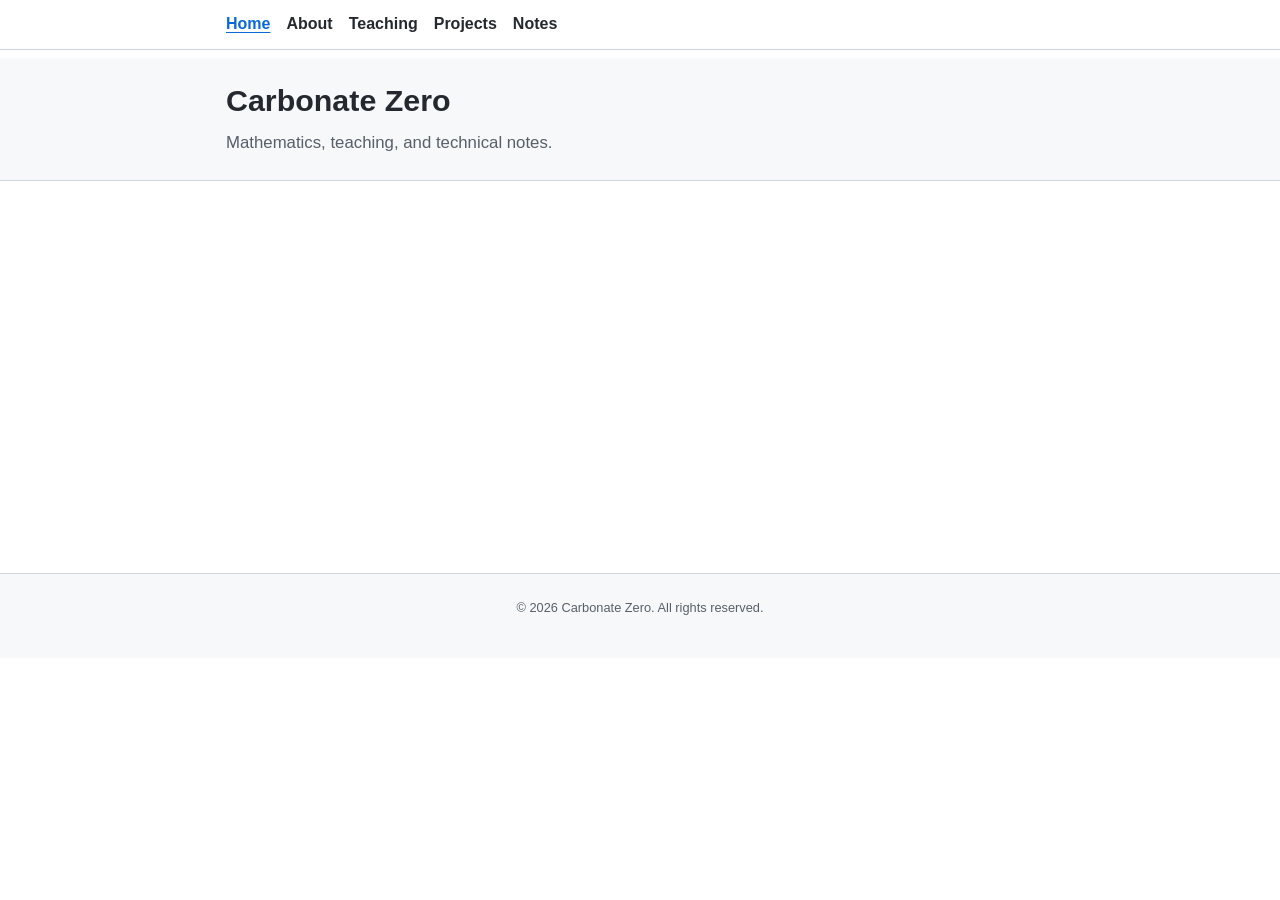
<file: index.html>
<!DOCTYPE html>
<html lang="en">
<head>
  <meta charset="utf-8">
  <title>Carbonate Zero</title>
  <meta name="viewport" content="width=device-width, initial-scale=1.0">
  <link rel="stylesheet" href="assets/styles.css?v=20260712">
  <script src="assets/site.js?v=20260712" defer></script>
</head>
<body data-page="home">
  <div data-site-nav></div>
  <header class="site-header">
    <div class="site-header-inner">
      <h1 class="site-title">Carbonate Zero</h1>
      <p class="site-tagline">Mathematics, teaching, and technical notes.</p>
    </div>
  </header>
  <main class="site-main" id="content"></main>
  <div data-site-footer></div>
</body>
</html>
</file>
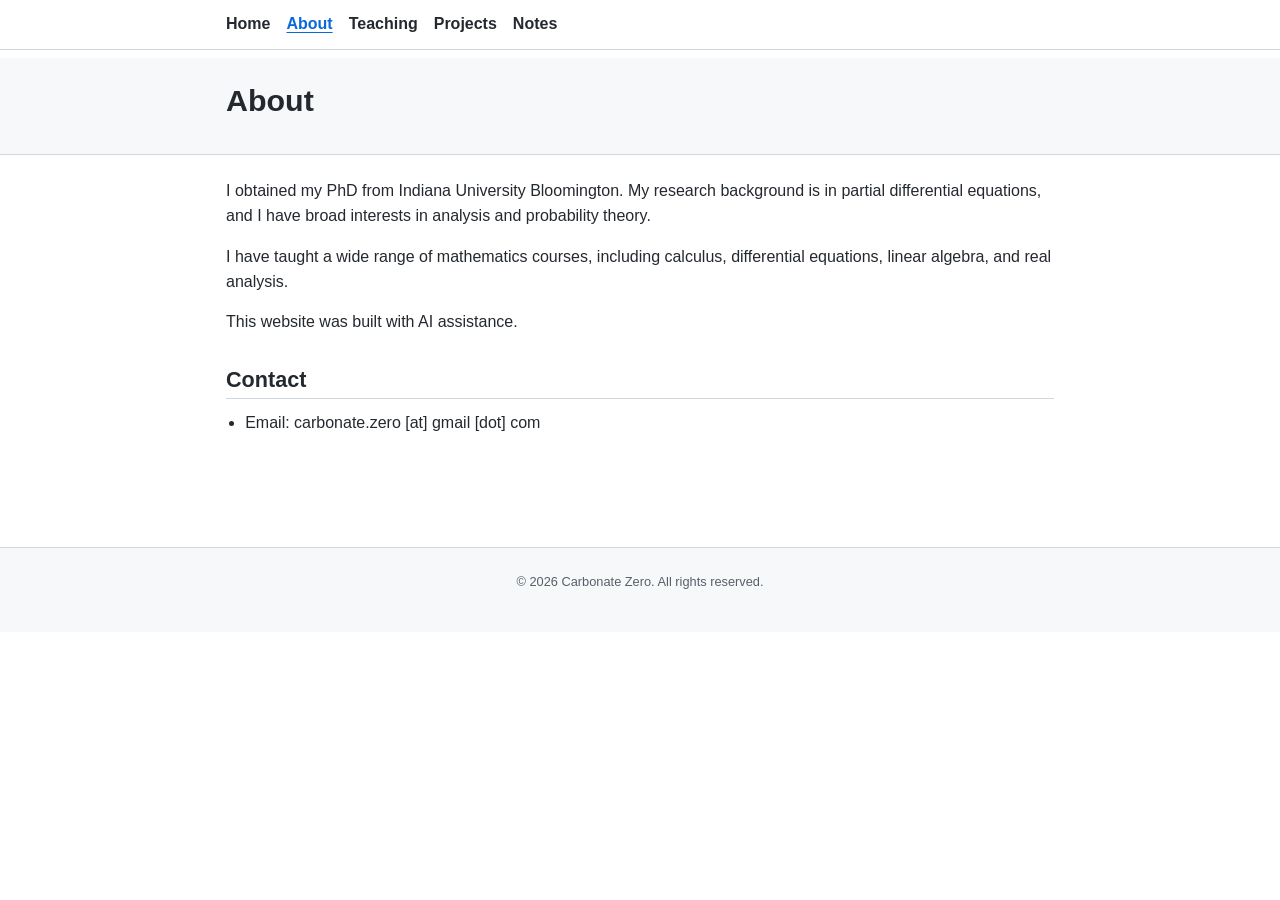
<file: about.html>
<!DOCTYPE html>
<html lang="en">
<head>
  <meta charset="utf-8">
  <title>About</title>
  <meta name="viewport" content="width=device-width,initial-scale=1.0">
  <link rel="stylesheet" href="assets/styles.css?v=20260712">
  <script src="assets/site.js?v=20260712" defer></script>
</head>
<body data-page="about">
  <div data-site-nav></div>
  <header class="site-header">
    <div class="site-header-inner">
      <h1 class="site-title">About</h1>
    </div>
  </header>

  <main class="site-main" id="content">
    <p>I obtained my PhD from Indiana University Bloomington. My research background is in partial differential equations, and I have broad interests in analysis and probability theory.</p>
    <p>I have taught a wide range of mathematics courses, including calculus, differential equations, linear algebra, and real analysis.</p>
    <p>This website was built with AI assistance.</p>

    <h2>Contact</h2>
    <ul>
      <li>Email: carbonate.zero [at] gmail [dot] com</li>
    </ul>
  </main>
  <div data-site-footer></div>
</body>
</html>
</file>
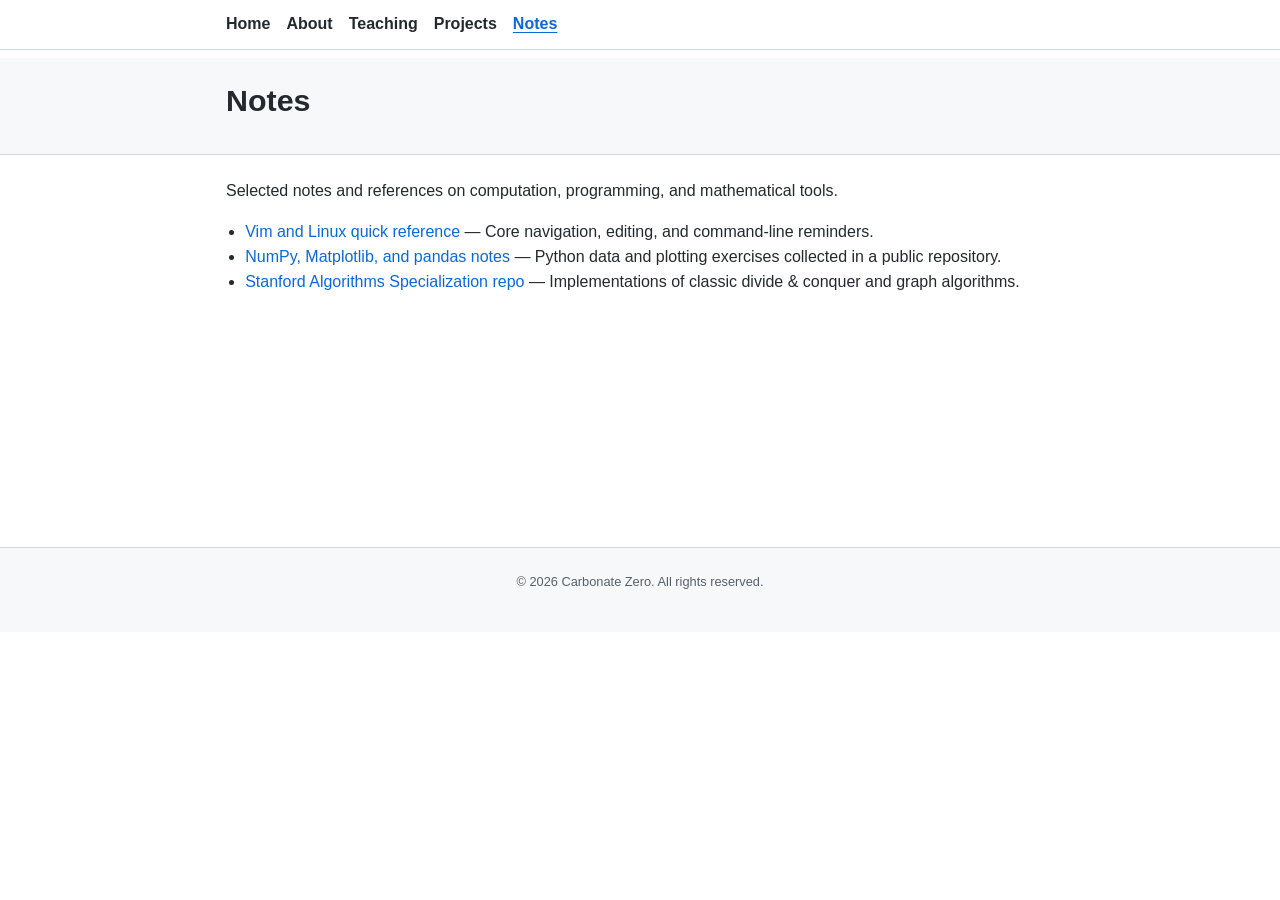
<file: notes.html>
<!DOCTYPE html>
<html lang="en">
<head>
  <meta charset="utf-8">
  <title>Notes</title>
  <meta name="viewport" content="width=device-width,initial-scale=1.0">
  <link rel="stylesheet" href="assets/styles.css?v=20260712">
  <script src="assets/site.js?v=20260712" defer></script>
</head>
<body data-page="notes">
  <div data-site-nav></div>
  <header class="site-header">
    <div class="site-header-inner">
      <h1 class="site-title">Notes</h1>
    </div>
  </header>
  <main class="site-main" id="content">
    <p>Selected notes and references on computation, programming, and mathematical tools.</p>
    <ul>
      <li><a href="notes/vim-linux.html">Vim and Linux quick reference</a> — Core navigation, editing, and command-line reminders.</li>
      <li><a href="https://github.com/carbonatezero/numpy.matplotlib.panda.101">NumPy, Matplotlib, and pandas notes</a> — Python data and plotting exercises collected in a public repository.</li>
      <li><a href="https://github.com/carbonatezero/algorithms">Stanford Algorithms Specialization repo</a> — Implementations of classic divide &amp; conquer and graph algorithms.</li>
    </ul>
  </main>
  <div data-site-footer></div>
</body>
</html>
</file>
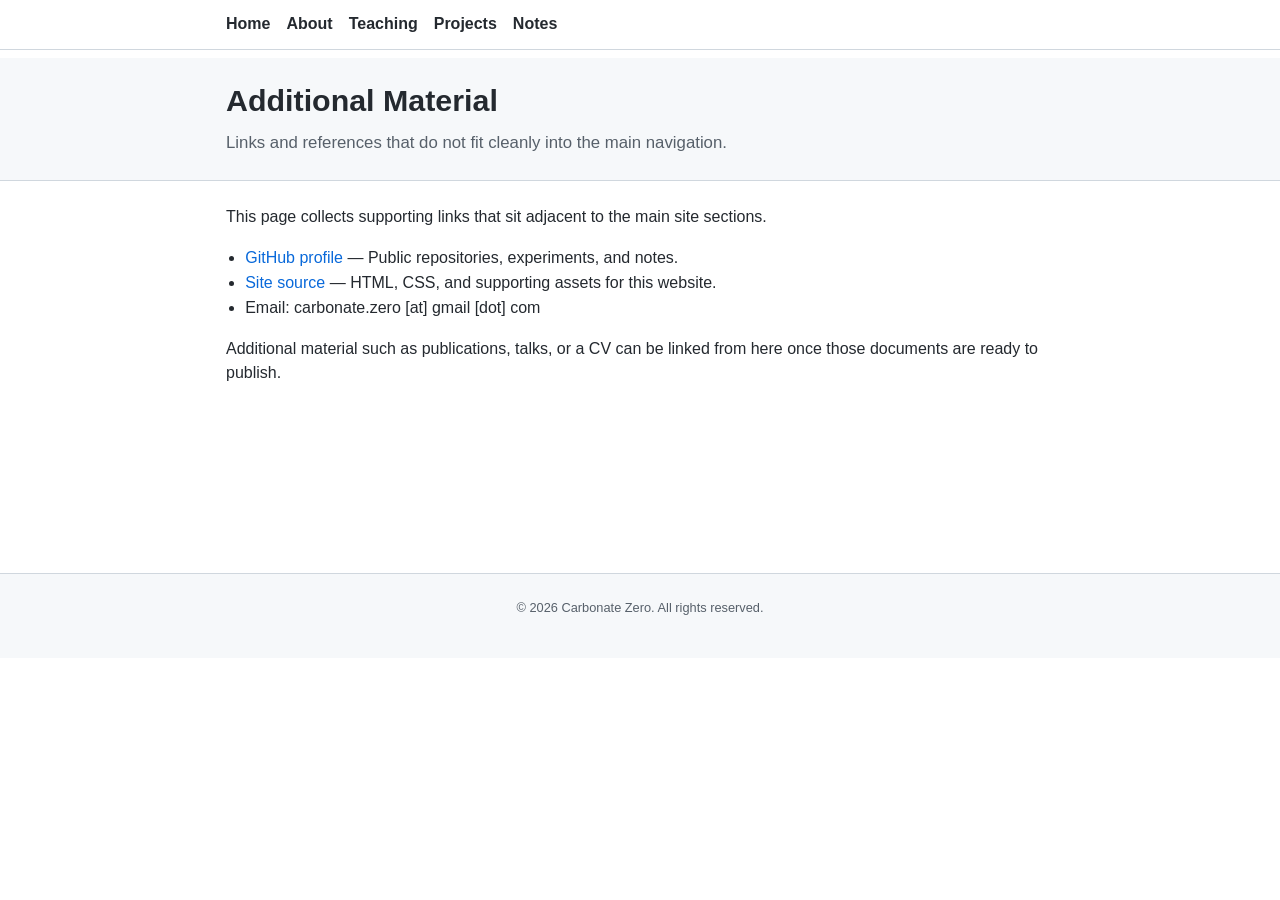
<file: other.html>
<!DOCTYPE html>
<html lang="en">
<head>
  <meta charset="UTF-8">
  <meta name="viewport" content="width=device-width, initial-scale=1.0">
  <title>Additional Material</title>
  <link rel="stylesheet" href="assets/styles.css?v=20260712">
  <script src="assets/site.js?v=20260712" defer></script>
</head>
<body>
  <div data-site-nav></div>
  <header class="site-header">
    <div class="site-header-inner">
      <h1 class="site-title">Additional Material</h1>
      <p class="site-tagline">Links and references that do not fit cleanly into the main navigation.</p>
    </div>
  </header>
  <main class="site-main" id="content">
    <p>This page collects supporting links that sit adjacent to the main site sections.</p>
    <ul>
      <li><a href="https://github.com/carbonatezero">GitHub profile</a> — Public repositories, experiments, and notes.</li>
      <li><a href="https://github.com/carbonatezero/homepage">Site source</a> — HTML, CSS, and supporting assets for this website.</li>
      <li>Email: carbonate.zero [at] gmail [dot] com</li>
    </ul>
    <p>Additional material such as publications, talks, or a CV can be linked from here once those documents are ready to publish.</p>
  </main>
  <div data-site-footer></div>
</body>
</html>
</file>
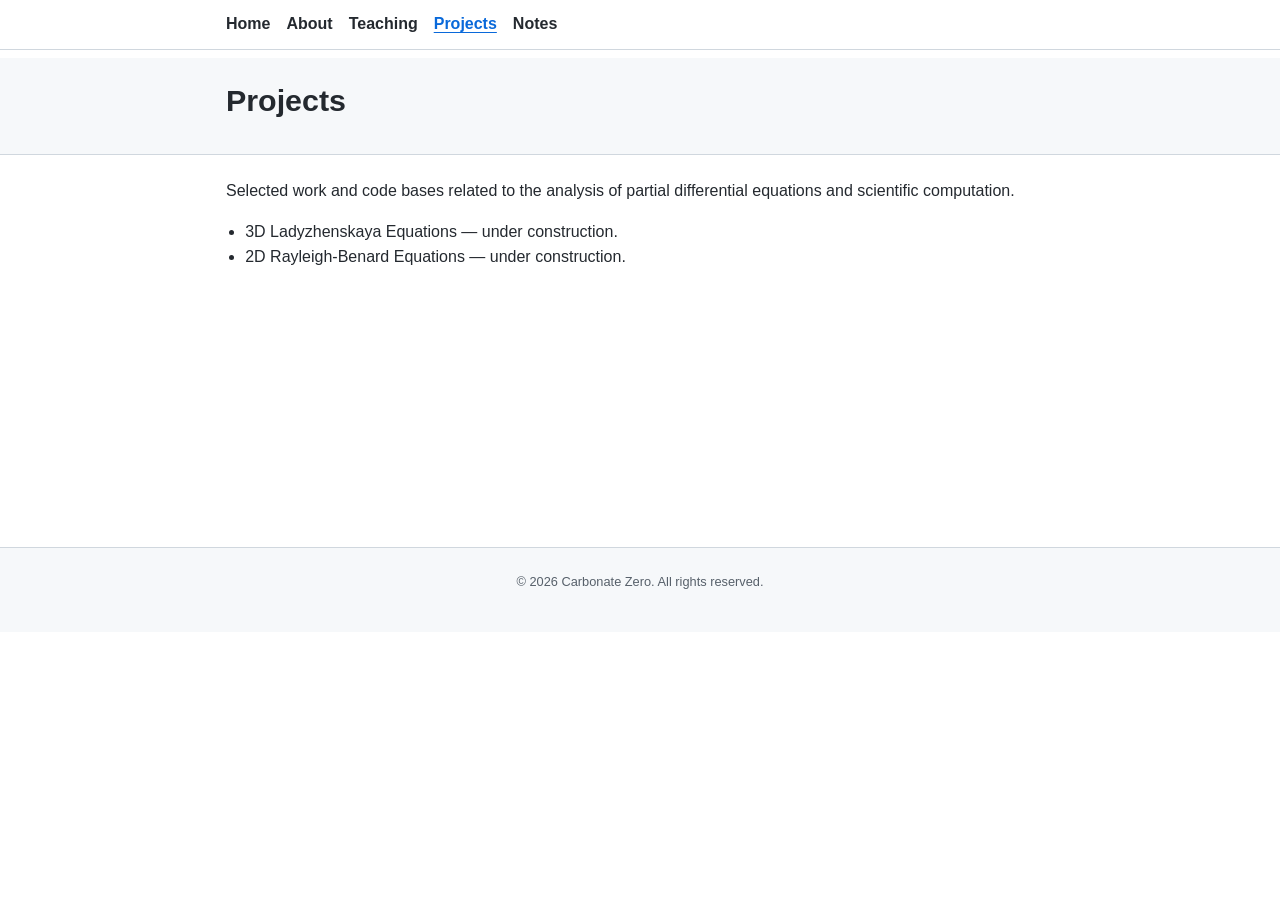
<file: projects.html>
<!DOCTYPE html>
<html lang="en">
<head>
  <meta charset="utf-8">
  <title>Projects</title>
  <meta name="viewport" content="width=device-width,initial-scale=1.0">
  <link rel="stylesheet" href="assets/styles.css?v=20260712">
  <script src="assets/site.js?v=20260712" defer></script>
</head>
<body data-page="projects">
  <div data-site-nav></div>
  <header class="site-header">
    <div class="site-header-inner">
      <h1 class="site-title">Projects</h1>
    </div>
  </header>

  <main class="site-main" id="content">
    <p>Selected work and code bases related to the analysis of partial differential equations and scientific computation.</p>
    <ul>
      <li>3D Ladyzhenskaya Equations — under construction.</li>
      <li>2D Rayleigh-Benard Equations — under construction.</li>
    </ul>
  </main>
  <div data-site-footer></div>
</body>
</html>
</file>
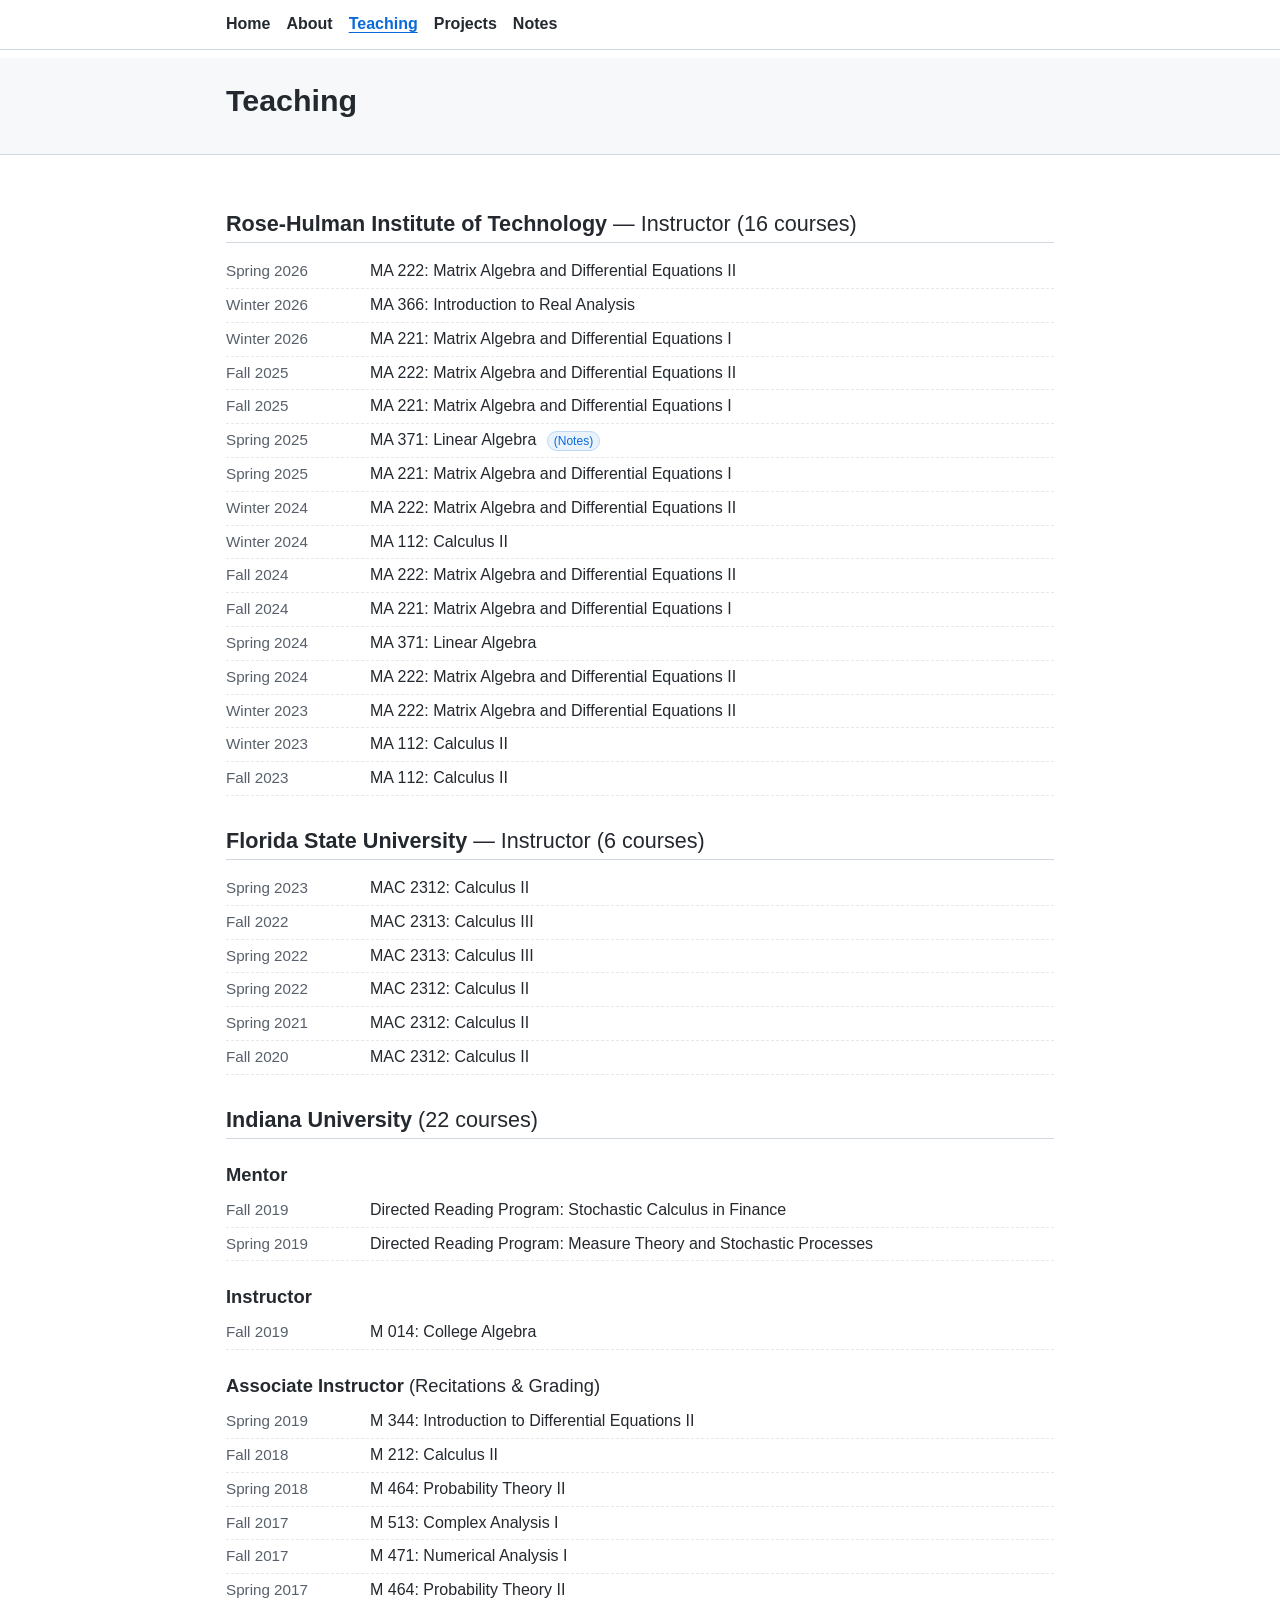
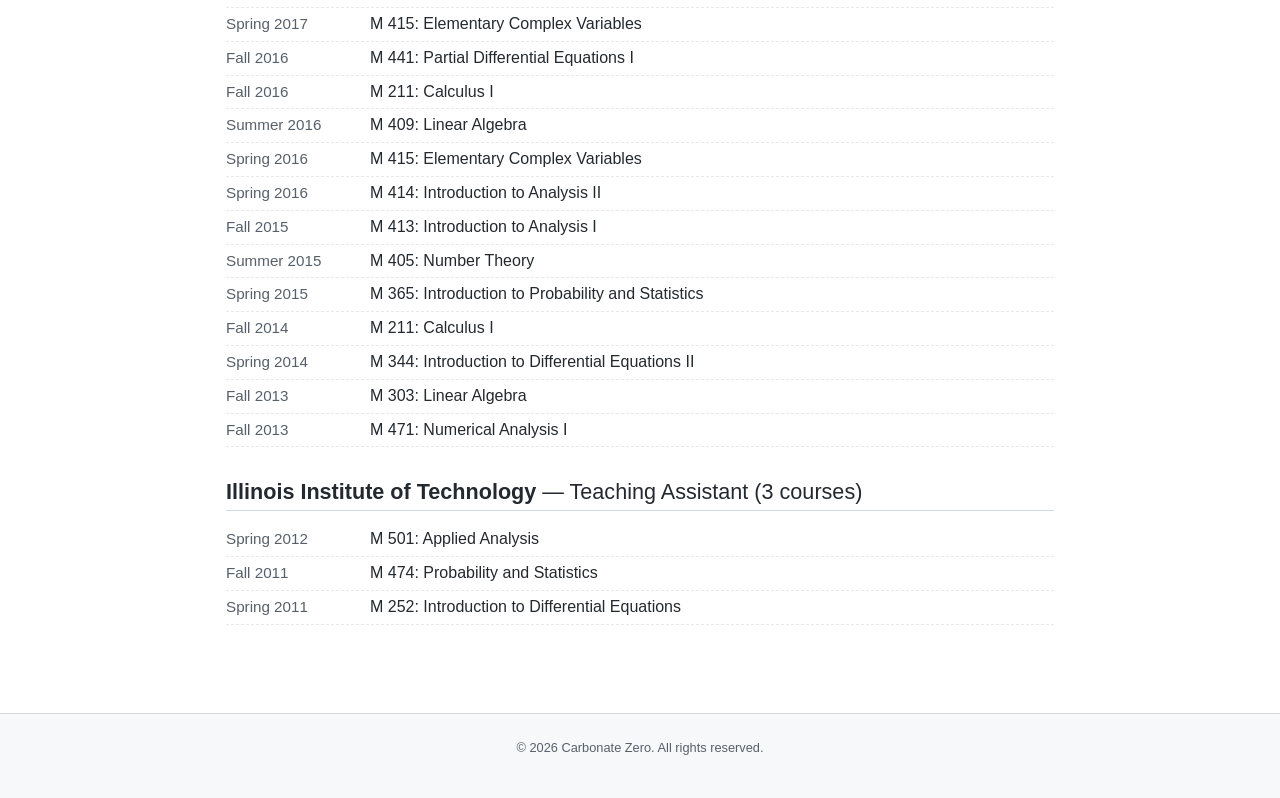
<file: teaching.html>
<!DOCTYPE html>
<html lang="en">
<head>
  <meta charset="utf-8" />
  <title>Teaching</title>
  <meta name="viewport" content="width=device-width,initial-scale=1.0" />
  <link rel="stylesheet" href="assets/styles.css?v=20260712" />
  <script src="assets/site.js?v=20260712" defer></script>
</head>
<body data-page="teaching">
  <div data-site-nav></div>
  <header class="site-header">
    <div class="site-header-inner">
      <h1 class="site-title">Teaching</h1>
    </div>
  </header>

  <main class="site-main" id="content">
    <section class="section">
      <h2>Rose-Hulman Institute of Technology <span style="font-weight:400;">&mdash; Instructor (16 courses)</span></h2>
      <ul class="teaching-list chronological">
        <li><span class="term">Spring 2026</span><span class="course">MA 222: Matrix Algebra and Differential Equations II</span></li>
        <li><span class="term">Winter 2026</span><span class="course">MA 366: Introduction to Real Analysis</span></li>
        <li><span class="term">Winter 2026</span><span class="course">MA 221: Matrix Algebra and Differential Equations I</span></li>
        <li><span class="term">Fall 2025</span><span class="course">MA 222: Matrix Algebra and Differential Equations II</span></li>
        <li><span class="term">Fall 2025</span><span class="course">MA 221: Matrix Algebra and Differential Equations I</span></li>
        <li><span class="term">Spring 2025</span><span class="course">MA 371: Linear Algebra <a href="teaching/linear-algebra/notes/notes_LinearAlgebra.pdf" title="MA371 Notes (PDF)">(Notes)</a></span></li>
        <li><span class="term">Spring 2025</span><span class="course">MA 221: Matrix Algebra and Differential Equations I</span></li>
        <li><span class="term">Winter 2024</span><span class="course">MA 222: Matrix Algebra and Differential Equations II</span></li>
        <li><span class="term">Winter 2024</span><span class="course">MA 112: Calculus II</span></li>
        <li><span class="term">Fall 2024</span><span class="course">MA 222: Matrix Algebra and Differential Equations II</span></li>
        <li><span class="term">Fall 2024</span><span class="course">MA 221: Matrix Algebra and Differential Equations I</span></li>
        <li><span class="term">Spring 2024</span><span class="course">MA 371: Linear Algebra</span></li>
        <li><span class="term">Spring 2024</span><span class="course">MA 222: Matrix Algebra and Differential Equations II</span></li>
        <li><span class="term">Winter 2023</span><span class="course">MA 222: Matrix Algebra and Differential Equations II</span></li>
        <li><span class="term">Winter 2023</span><span class="course">MA 112: Calculus II</span></li>
        <li><span class="term">Fall 2023</span><span class="course">MA 112: Calculus II</span></li>
      </ul>
    </section>

    <section class="section">
      <h2>Florida State University <span style="font-weight:400;">&mdash; Instructor (6 courses)</span></h2>
      <ul class="teaching-list chronological">
        <li><span class="term">Spring 2023</span><span class="course">MAC 2312: Calculus II</span></li>
        <li><span class="term">Fall 2022</span><span class="course">MAC 2313: Calculus III</span></li>
        <li><span class="term">Spring 2022</span><span class="course">MAC 2313: Calculus III</span></li>
        <li><span class="term">Spring 2022</span><span class="course">MAC 2312: Calculus II</span></li>
        <li><span class="term">Spring 2021</span><span class="course">MAC 2312: Calculus II</span></li>
        <li><span class="term">Fall 2020</span><span class="course">MAC 2312: Calculus II</span></li>
      </ul>
    </section>

    <section class="section">
      <h2>Indiana University <span style="font-weight:400;">(22 courses)</span></h2>

      <h3>Mentor</h3>
      <ul class="teaching-list chronological">
        <li><span class="term">Fall 2019</span><span class="course">Directed Reading Program: Stochastic Calculus in Finance</span></li>
        <li><span class="term">Spring 2019</span><span class="course">Directed Reading Program: Measure Theory and Stochastic Processes</span></li>
      </ul>

      <h3>Instructor</h3>
      <ul class="teaching-list chronological">
        <li><span class="term">Fall 2019</span><span class="course">M 014: College Algebra</span></li>
      </ul>

      <h3>Associate Instructor <span style="font-weight:400;">(Recitations &amp; Grading)</span></h3>
      <ul class="teaching-list chronological">
        <li><span class="term">Spring 2019</span><span class="course">M 344: Introduction to Differential Equations II</span></li>
        <li><span class="term">Fall 2018</span><span class="course">M 212: Calculus II</span></li>
        <li><span class="term">Spring 2018</span><span class="course">M 464: Probability Theory II</span></li>
        <li><span class="term">Fall 2017</span><span class="course">M 513: Complex Analysis I</span></li>
        <li><span class="term">Fall 2017</span><span class="course">M 471: Numerical Analysis I</span></li>
        <li><span class="term">Spring 2017</span><span class="course">M 464: Probability Theory II</span></li>
        <li><span class="term">Spring 2017</span><span class="course">M 415: Elementary Complex Variables</span></li>
        <li><span class="term">Fall 2016</span><span class="course">M 441: Partial Differential Equations I</span></li>
        <li><span class="term">Fall 2016</span><span class="course">M 211: Calculus I</span></li>
        <li><span class="term">Summer 2016</span><span class="course">M 409: Linear Algebra</span></li>
        <li><span class="term">Spring 2016</span><span class="course">M 415: Elementary Complex Variables</span></li>
        <li><span class="term">Spring 2016</span><span class="course">M 414: Introduction to Analysis II</span></li>
        <li><span class="term">Fall 2015</span><span class="course">M 413: Introduction to Analysis I</span></li>
        <li><span class="term">Summer 2015</span><span class="course">M 405: Number Theory</span></li>
        <li><span class="term">Spring 2015</span><span class="course">M 365: Introduction to Probability and Statistics</span></li>
        <li><span class="term">Fall 2014</span><span class="course">M 211: Calculus I</span></li>
        <li><span class="term">Spring 2014</span><span class="course">M 344: Introduction to Differential Equations II</span></li>
        <li><span class="term">Fall 2013</span><span class="course">M 303: Linear Algebra</span></li>
        <li><span class="term">Fall 2013</span><span class="course">M 471: Numerical Analysis I</span></li>
      </ul>
    </section>

    <section class="section">
      <h2>Illinois Institute of Technology <span style="font-weight:400;">&mdash; Teaching Assistant (3 courses)</span></h2>
      <ul class="teaching-list chronological">
        <li><span class="term">Spring 2012</span><span class="course">M 501: Applied Analysis</span></li>
        <li><span class="term">Fall 2011</span><span class="course">M 474: Probability and Statistics</span></li>
        <li><span class="term">Spring 2011</span><span class="course">M 252: Introduction to Differential Equations</span></li>
      </ul>
    </section>
  </main>
  <div data-site-footer></div>
</body>
</html>
</file>
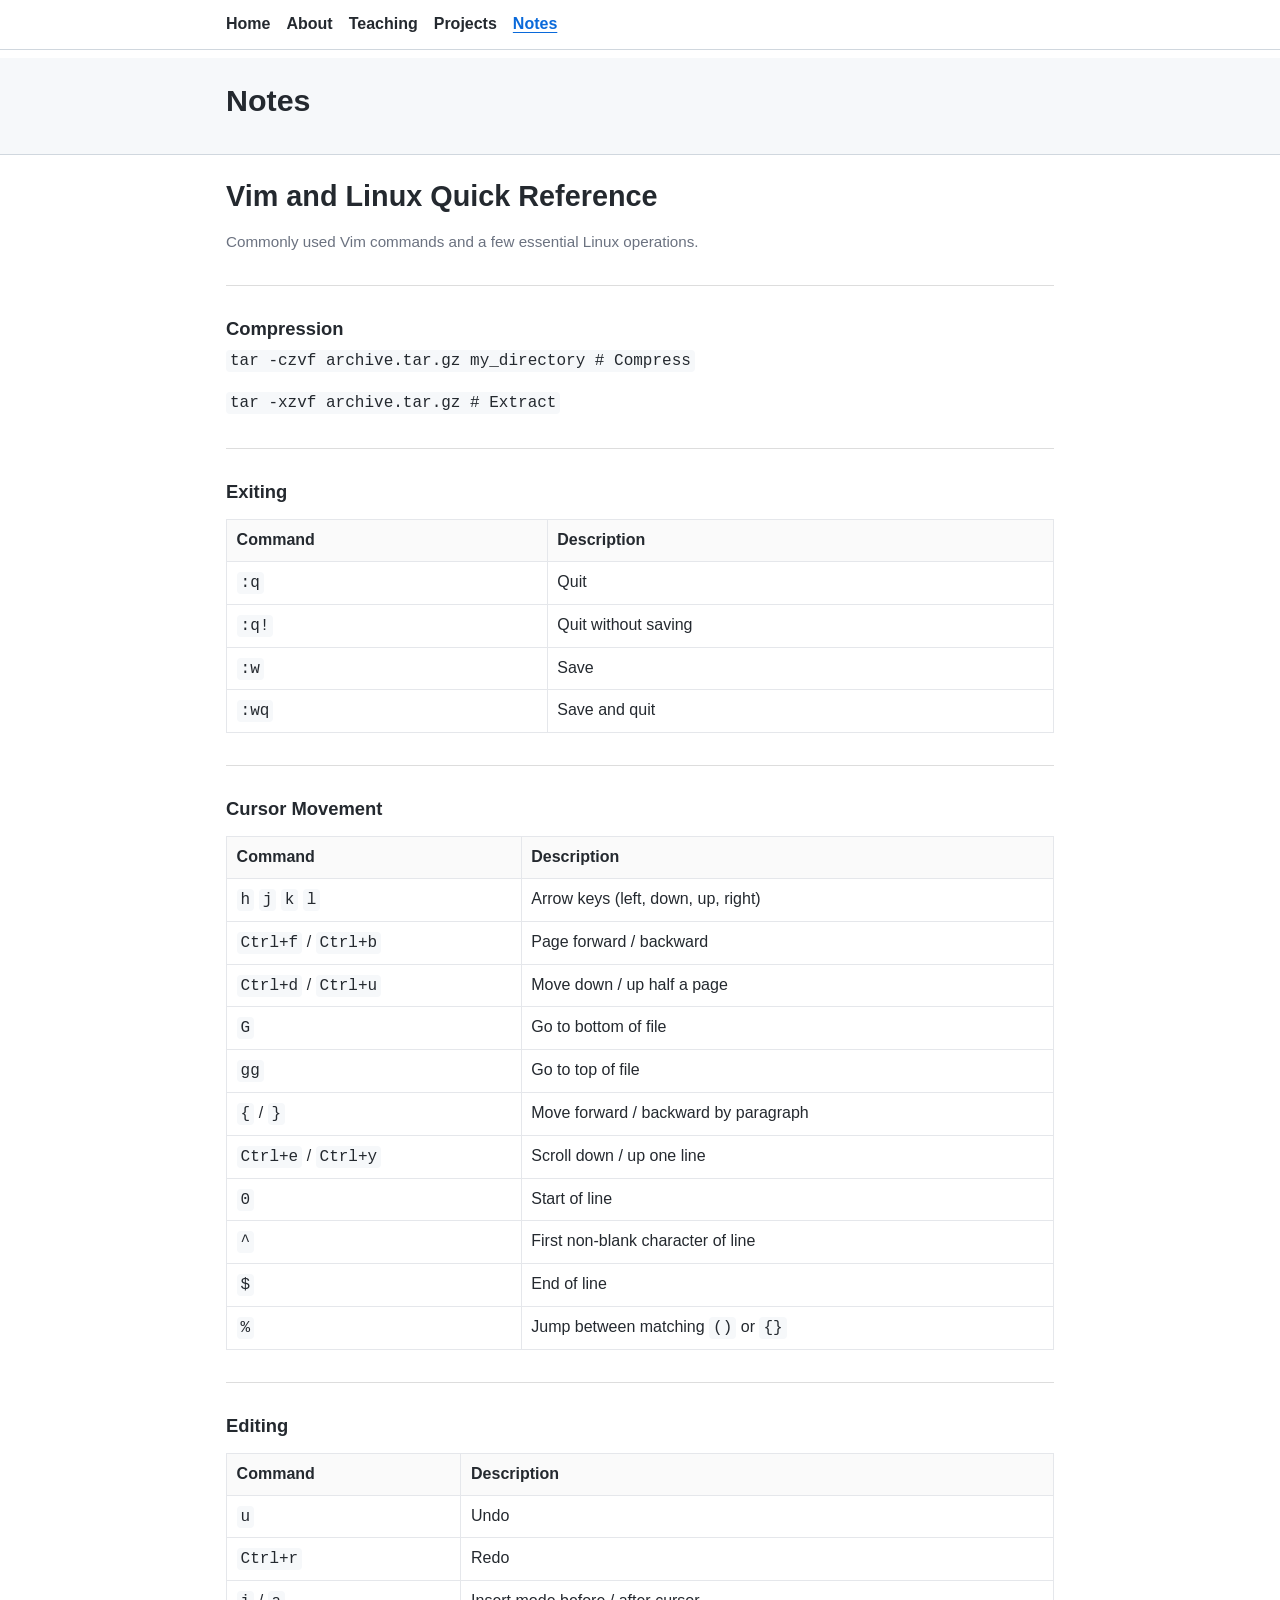
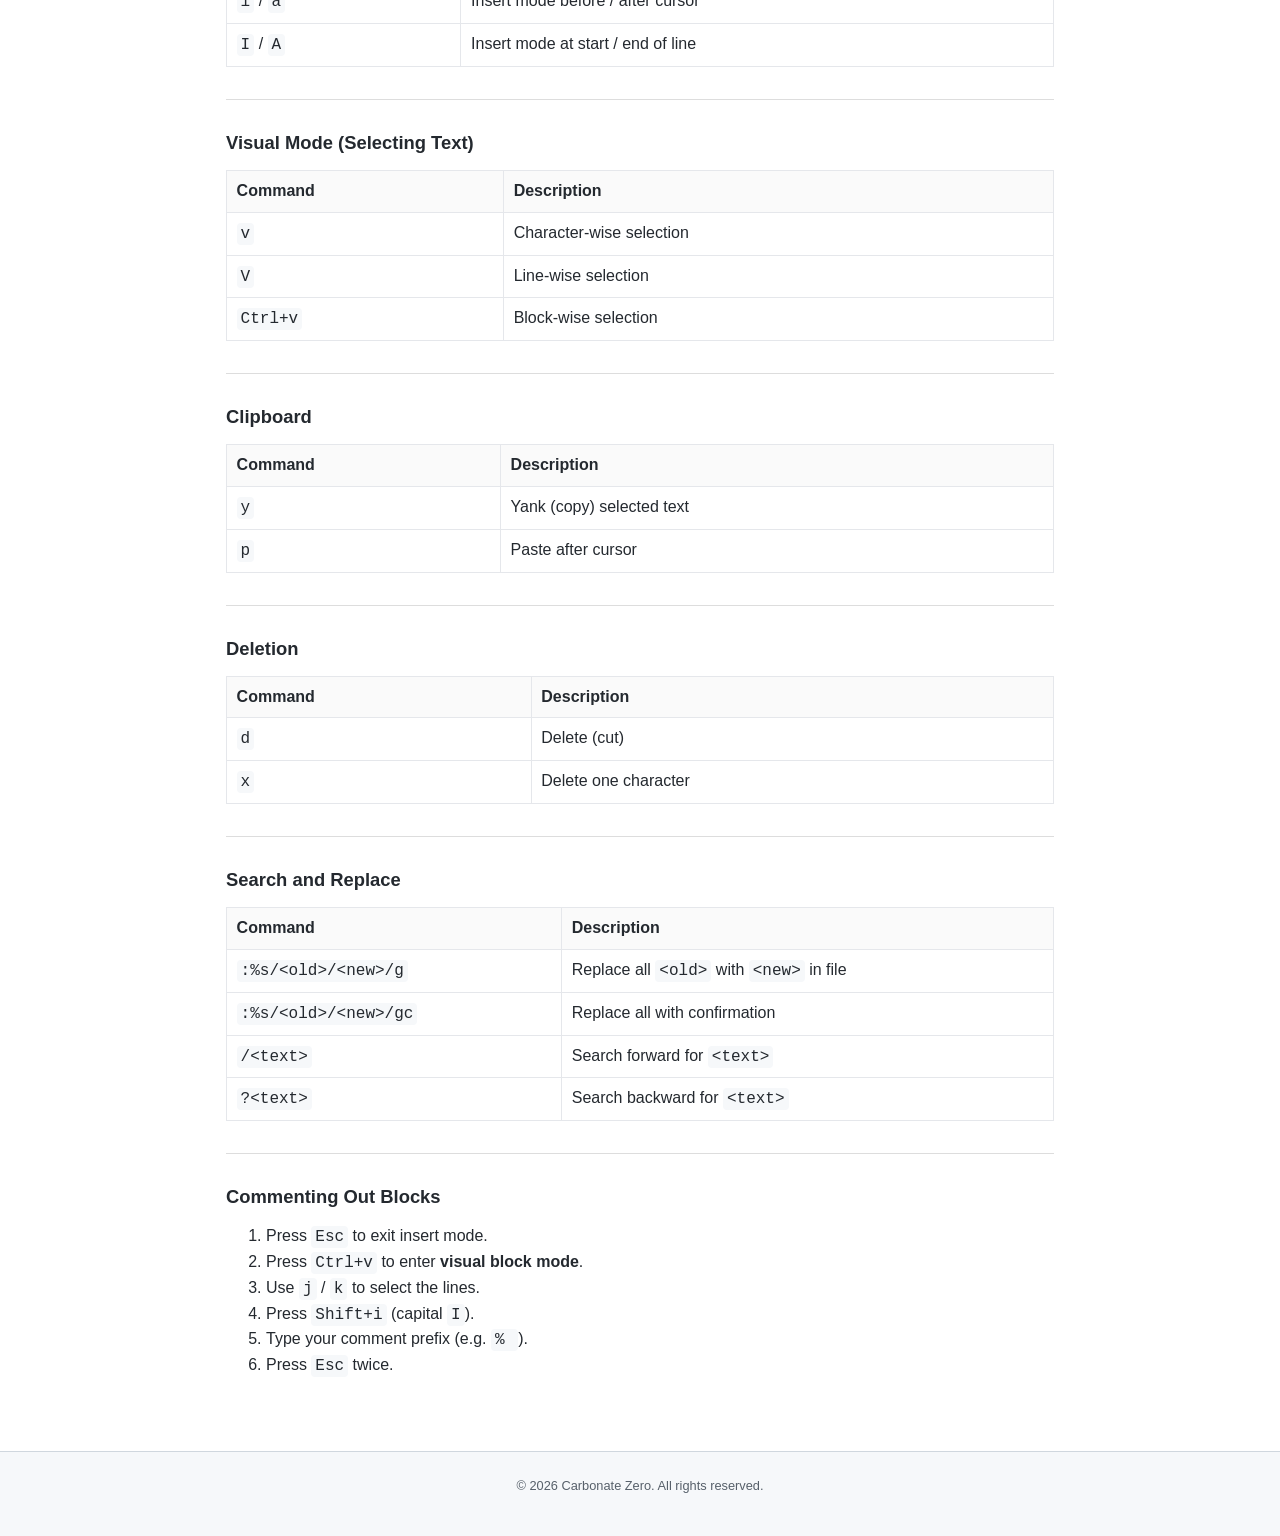
<file: notes/vim-linux.html>
<!DOCTYPE html>
<html lang="en">
<head>
  <meta charset="utf-8">
  <title>Vim & Linux Quick Reference</title>
  <meta name="viewport" content="width=device-width, initial-scale=1.0">
  <link rel="stylesheet" href="../assets/styles.css?v=20260712">
  <script src="../assets/site.js?v=20260712" defer></script>
  <style>
    main { max-width: 900px; margin: 0 auto; padding: 1.5rem; }
    h1, h2, h3 { line-height: 1.2; }
    hr { border: 0; border-top: 1px solid #ddd; margin: 2rem 0; }
    pre { overflow-x: auto; padding: 0.75rem; background: #f6f8fa; border-radius: 6px; }
    code { background: #f6f8fa; padding: 2px 4px; border-radius: 4px;
           font-family: ui-monospace, SFMono-Regular, Menlo, Monaco, Consolas, "Liberation Mono", "Courier New", monospace; }
    table { border-collapse: collapse; width: 100%; margin: 1rem 0; }
    th, td { border: 1px solid #e5e7eb; padding: 0.5rem 0.6rem; text-align: left; vertical-align: top; }
    thead th { background: #fafafa; }
    .muted { color: #6b7280; font-size: 0.95rem; }
  </style>
</head>
<body data-page="notes">
  <div data-site-nav></div>
  <header class="site-header">
    <div class="site-header-inner">
      <h1 class="site-title">Notes</h1>
    </div>
  </header>

  <main id="content" class="site-main">
    <article class="note-content">
      <header>
        <h1>Vim and Linux Quick Reference</h1>
        <p class="muted">Commonly used Vim commands and a few essential Linux operations.</p>
      </header>

      <hr>

      <h3>Compression</h3>
      <p><code>tar -czvf archive.tar.gz my_directory    # Compress</code></p>
      <p><code>tar -xzvf archive.tar.gz                 # Extract</code></p>


      <hr>

      <h3>Exiting</h3>
      <table>
        <thead><tr><th>Command</th><th>Description</th></tr></thead>
        <tbody>
          <tr><td><code>:q</code></td><td>Quit</td></tr>
          <tr><td><code>:q!</code></td><td>Quit without saving</td></tr>
          <tr><td><code>:w</code></td><td>Save</td></tr>
          <tr><td><code>:wq</code></td><td>Save and quit</td></tr>
        </tbody>
      </table>

      <hr>

      <h3>Cursor Movement</h3>
      <table>
        <thead><tr><th>Command</th><th>Description</th></tr></thead>
        <tbody>
          <tr><td><code>h</code> <code>j</code> <code>k</code> <code>l</code></td><td>Arrow keys (left, down, up, right)</td></tr>
          <tr><td><code>Ctrl+f</code> / <code>Ctrl+b</code></td><td>Page forward / backward</td></tr>
          <tr><td><code>Ctrl+d</code> / <code>Ctrl+u</code></td><td>Move down / up half a page</td></tr>
          <tr><td><code>G</code></td><td>Go to bottom of file</td></tr>
          <tr><td><code>gg</code></td><td>Go to top of file</td></tr>
          <tr><td><code>{</code> / <code>}</code></td><td>Move forward / backward by paragraph</td></tr>
          <tr><td><code>Ctrl+e</code> / <code>Ctrl+y</code></td><td>Scroll down / up one line</td></tr>
          <tr><td><code>0</code></td><td>Start of line</td></tr>
          <tr><td><code>^</code></td><td>First non-blank character of line</td></tr>
          <tr><td><code>$</code></td><td>End of line</td></tr>
          <tr><td><code>%</code></td><td>Jump between matching <code>()</code> or <code>{}</code></td></tr>
        </tbody>
      </table>

      <hr>

      <h3>Editing</h3>
      <table>
        <thead><tr><th>Command</th><th>Description</th></tr></thead>
        <tbody>
          <tr><td><code>u</code></td><td>Undo</td></tr>
          <tr><td><code>Ctrl+r</code></td><td>Redo</td></tr>
          <tr><td><code>i</code> / <code>a</code></td><td>Insert mode before / after cursor</td></tr>
          <tr><td><code>I</code> / <code>A</code></td><td>Insert mode at start / end of line</td></tr>
        </tbody>
      </table>

      <hr>

      <h3>Visual Mode (Selecting Text)</h3>
      <table>
        <thead><tr><th>Command</th><th>Description</th></tr></thead>
        <tbody>
          <tr><td><code>v</code></td><td>Character-wise selection</td></tr>
          <tr><td><code>V</code></td><td>Line-wise selection</td></tr>
          <tr><td><code>Ctrl+v</code></td><td>Block-wise selection</td></tr>
        </tbody>
      </table>

      <hr>

      <h3>Clipboard</h3>
      <table>
        <thead><tr><th>Command</th><th>Description</th></tr></thead>
        <tbody>
          <tr><td><code>y</code></td><td>Yank (copy) selected text</td></tr>
          <tr><td><code>p</code></td><td>Paste after cursor</td></tr>
        </tbody>
      </table>

      <hr>

      <h3>Deletion</h3>
      <table>
        <thead><tr><th>Command</th><th>Description</th></tr></thead>
        <tbody>
          <tr><td><code>d</code></td><td>Delete (cut)</td></tr>
          <tr><td><code>x</code></td><td>Delete one character</td></tr>
        </tbody>
      </table>

      <hr>

      <h3>Search and Replace</h3>
      <table>
        <thead><tr><th>Command</th><th>Description</th></tr></thead>
        <tbody>
          <tr><td><code>:%s/&lt;old&gt;/&lt;new&gt;/g</code></td><td>Replace all <code>&lt;old&gt;</code> with <code>&lt;new&gt;</code> in file</td></tr>
          <tr><td><code>:%s/&lt;old&gt;/&lt;new&gt;/gc</code></td><td>Replace all with confirmation</td></tr>
          <tr><td><code>/&lt;text&gt;</code></td><td>Search forward for <code>&lt;text&gt;</code></td></tr>
          <tr><td><code>?&lt;text&gt;</code></td><td>Search backward for <code>&lt;text&gt;</code></td></tr>
        </tbody>
      </table>

      <hr>

      <h3>Commenting Out Blocks</h3>
      <ol>
        <li>Press <code>Esc</code> to exit insert mode.</li>
        <li>Press <code>Ctrl+v</code> to enter <strong>visual block mode</strong>.</li>
        <li>Use <code>j</code> / <code>k</code> to select the lines.</li>
        <li>Press <code>Shift+i</code> (capital <code>I</code>).</li>
        <li>Type your comment prefix (e.g. <code>% </code>).</li>
        <li>Press <code>Esc</code> twice.</li>
      </ol>
    </article>
  </main>

  <div data-site-footer></div>
</body>
</html>
</file>
<file: assets/styles.css>
/* Shared site stylesheet */
/* CSS Variables */
:root {
  --font-stack: -apple-system, BlinkMacSystemFont, "Segoe UI", Roboto, Oxygen, Ubuntu, Cantarell,
    "Fira Sans", "Droid Sans", "Helvetica Neue", Arial, sans-serif, "Apple Color Emoji",
    "Segoe UI Emoji","Segoe UI Symbol";
  --color-fg: #24292f;
  --color-fg-muted: #57606a;
  --color-accent: #0969da;
  --color-border: #d0d7de;
  --color-bg: #ffffff;
  --color-bg-muted: #f6f8fa;
  --max-width: 860px;
  --line-height: 1.55;
  --transition: 120ms;
  --space-1: 4px;
  --space-2: 8px;
  --space-3: 12px;
  --space-4: 16px;
  --space-5: 24px;
  --space-6: 32px;
}
* { box-sizing: border-box; }
html { -webkit-text-size-adjust: 100%; }
body {
  margin: 0;
  font-family: var(--font-stack);
  font-size: 16px;
  line-height: var(--line-height);
  color: var(--color-fg);
  background: var(--color-bg);
}
.global-nav {
  background: var(--color-bg);
  border-bottom: 1px solid var(--color-border);
  position: sticky;
  top: 0;
  z-index: 1000;
}
.global-nav-inner {
  max-width: var(--max-width);
  margin: 0 auto;
  padding: var(--space-3) var(--space-4);
  display: flex;
  gap: var(--space-4);
  align-items: center;
  flex-wrap: wrap;
}
.global-nav-link {
  color: var(--color-fg);
  font-weight: 600;
}
.global-nav-link[aria-current="page"] {
  color: var(--color-accent);
  text-decoration: underline;
  text-underline-offset: 3px;
}
.global-nav-link:hover,
.global-nav-link:focus {
  color: var(--color-accent);
  text-decoration: underline;
}
a {
  color: var(--color-accent);
  text-decoration: none;
  transition: color var(--transition) ease;
}
a:hover, a:focus { text-decoration: underline; }
img { max-width: 100%; height: auto; }
header.site-header {
  background: var(--color-bg-muted);
  border-bottom: 1px solid var(--color-border);
}
footer.site-footer {
  background: var(--color-bg-muted);
  border-top: 1px solid var(--color-border);
  margin-top: var(--space-6);
  font-size: 0.85rem;
  color: var(--color-fg-muted);
  text-align: center;
}
.site-header-inner,
.site-main,
.site-footer-inner {
  max-width: var(--max-width);
  margin: 0 auto;
  padding: var(--space-5) var(--space-4);
}
.site-title {
  margin: 0 0 var(--space-3);
  font-size: 1.9rem;
  line-height: 1.2;
  font-weight: 600;
}
.site-tagline {
  margin: 0;
  max-width: 42rem;
  color: var(--color-fg-muted);
  font-size: 1.05rem;
}
nav { margin-bottom: var(--space-2); }
main.site-main { min-height: 40vh; }
h1, h2, h3 {
  font-weight: 600;
  line-height: 1.25;
  margin-top: 0;
}
h1 {
  font-size: 1.8rem;
  margin-bottom: var(--space-4);
}
h2 {
  font-size: 1.35rem;
  margin-top: var(--space-6);
  margin-bottom: var(--space-3);
  border-bottom: 1px solid var(--color-border);
  padding-bottom: 4px;
}
h3 {
  font-size: 1.15rem;
  margin-top: var(--space-5);
  margin-bottom: var(--space-2);
}
p { margin-top: 0; margin-bottom: var(--space-4); }
ul {
  margin-top: 0;
  margin-bottom: var(--space-4);
  padding-left: 1.2rem;
}
.small { font-size: 0.8rem; }
.section { margin-bottom: var(--space-6); }
/* Teaching list styles */
.teaching-list {
  list-style: none;
  padding: 0;
  margin: 0 0 var(--space-4);
}
.teaching-list li {
  display: flex;
  justify-content: space-between;
  align-items: baseline;
  gap: 12px;
  border-bottom: 1px dashed #e5e7eb;
  padding: 4px 0;
}
.course { flex: 1 1 auto; min-width: 40%; }
.term {
  flex: 0 0 auto;
  color: var(--color-fg-muted);
  white-space: nowrap;
  font-size: 0.95em;
  text-align: right;
}
.course a {
  font-size: 0.75em;
  background: #0969da15;
  color: var(--color-accent);
  padding: 2px 6px;
  border-radius: 12px;
  text-decoration: none;
  border: 1px solid #0969da33;
  margin-left: 6px;
}
.course a:hover { background: #0969da22; }
.teaching-list.chronological li {
  justify-content: flex-start;
  gap: var(--space-5);
}
.teaching-list.chronological .term {
  flex: 0 0 120px;
  text-align: left;
}
.teaching-list.chronological .course {
  min-width: 0;
}
@media (max-width: 600px) {
  .global-nav-inner {
    padding: var(--space-3) var(--space-3);
    gap: var(--space-3);
  }
  .site-header-inner,
  .site-main,
  .site-footer-inner {
    padding: var(--space-4) var(--space-3);
  }
  .site-title { font-size: 1.6rem; }
  h1 { font-size: 1.55rem; }
  .term { white-space: normal; }
  .teaching-list.chronological li {
    display: block;
  }
  .teaching-list.chronological .term {
    display: block;
    margin-bottom: var(--space-1);
  }
}
</file>
